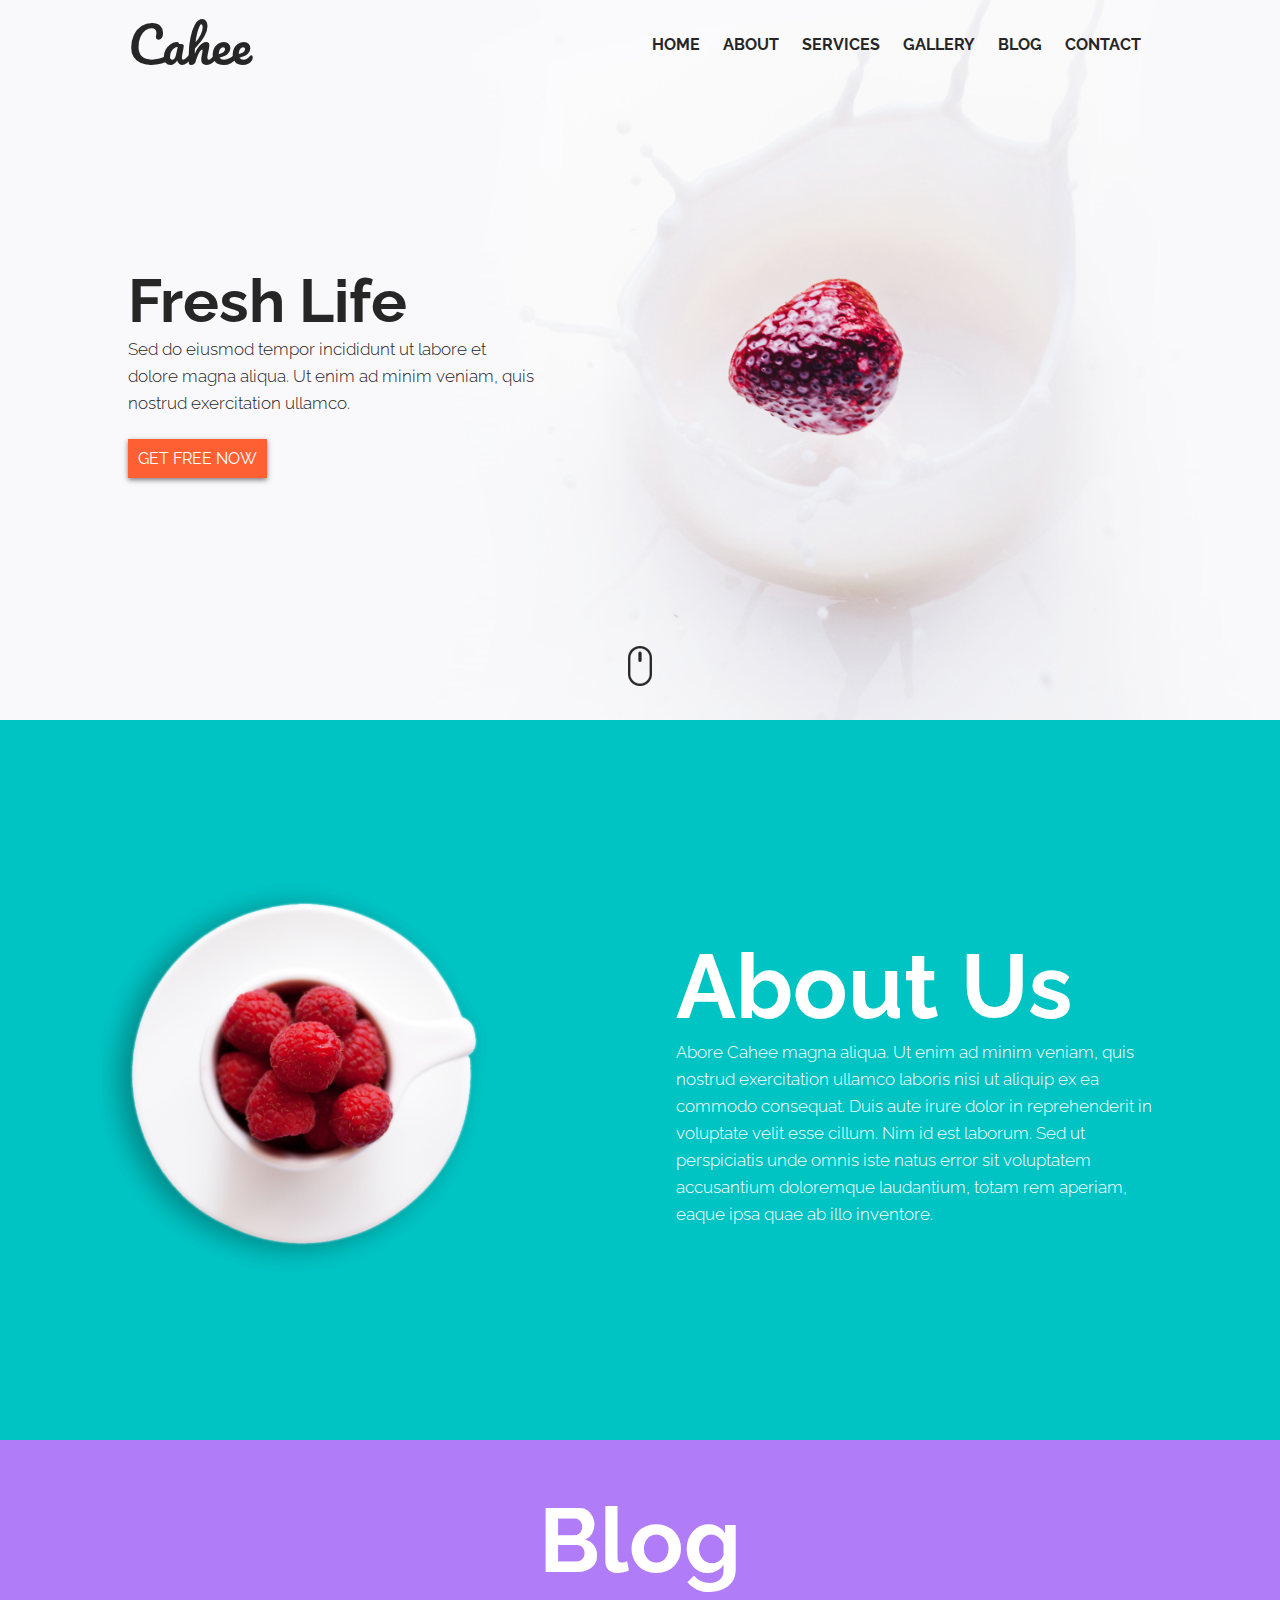
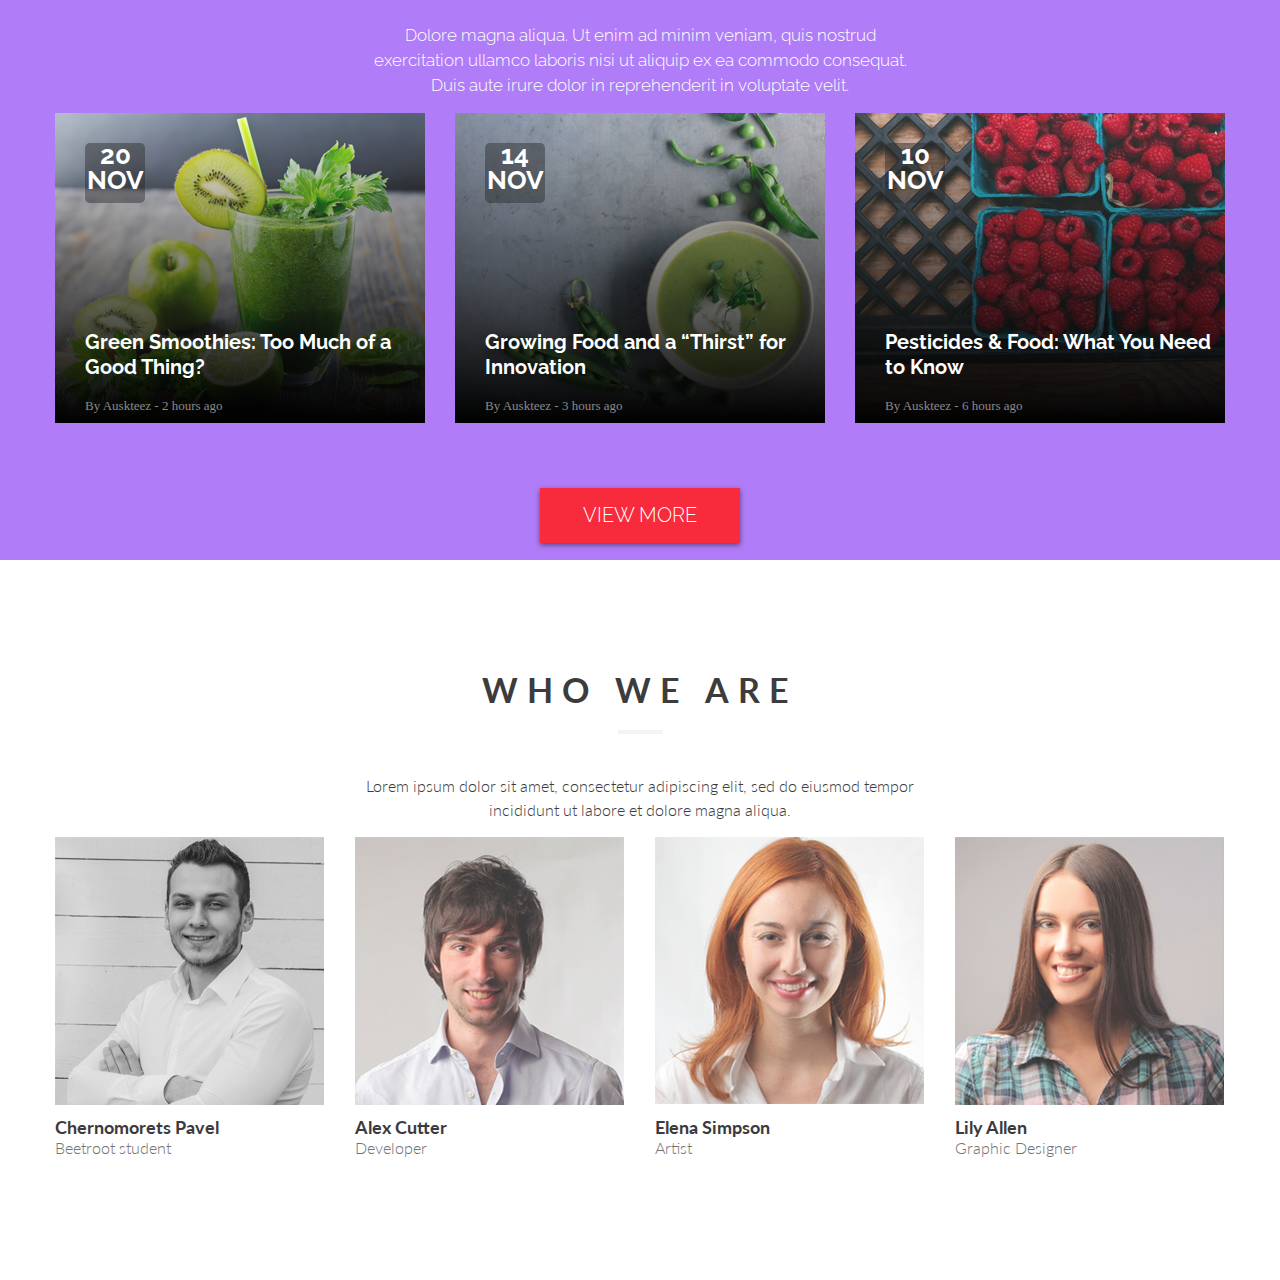
<file: cahee_landing.html>
<!DOCTYPE html>
<html lang="en">

<head>
    <meta charset="UTF-8">
    <meta http-equiv="X-UA-Compatible" content="IE=edge">
    <meta name="viewport" content="width=device-width, initial-scale=1.0">
    <link rel="icon" type="image/png" sizes="32x32" href="./images/favicon-32x32.png">
    <link rel="stylesheet" href="./styles/cahee_styles.css">
    <title>Cahee | Beet-hw-part-1-ongoing | BEM | Under construction</title>
</head>

<body class="page">

    <section class="top-section">
        <header class="header">
            <div class="logo">
                <span class="logo__title">Cahee</span>
            </div>
            <nav class="nav">
                <ul class="nav__list">
                    <li class="item"><a class="nav__link" href="#">home</a></li>
                    <li class="item"><a class="nav__link" href="#about-us">about</a></li>
                    <li class="item"><a class="nav__link" href="#">services</a></li>
                    <li class="item"><a class="nav__link" href="#">gallery</a></li>
                    <li class="item"><a class="nav__link" href="#blog">blog</a></li>
                    <li class="item"><a class="nav__link" href="#">contact</a></li>
                </ul>
            </nav>
        </header>
        <main class="top-section__main">


            <div class="title-wrap">
                <h2 class="title__heading">Fresh Life</h2>
                <p class="title__text">Sed do eiusmod tempor incididunt ut labore et dolore magna aliqua. Ut enim ad
                    minim
                    veniam, quis nostrud
                    exercitation ullamco.</p>
                <a class="title__link" href="#">get free now</a>
            </div>
        </main>
        <a class="top-section__scroll" href="#about-us"><img class="scroll__img" src="./images/scroll.png"
                alt="mouse"></a>
    </section>

    <a name="about-us"></a>
    <section class="middle-section">
        <div class="middle-section__content-wrap">
            <img class="image" src="./images/plate.png" alt="plate">
        </div>
        <div class="title-wrap">
            <h2 class="title__middle">About Us</h2>
            <p class="middle__text">Abore Cahee magna aliqua. Ut enim ad minim veniam, quis nostrud exercitation ullamco
                laboris nisi ut aliquip ex ea commodo consequat. Duis aute irure dolor in reprehenderit in voluptate
                velit esse cillum.
                Nim id est laborum. Sed ut perspiciatis unde omnis iste natus error sit voluptatem accusantium
                doloremque laudantium, totam rem aperiam, eaque ipsa quae ab illo inventore.</p>
        </div>
    </section>

    <a name="blog"></a>
    <section class="blog-section">
        <h2 class="blog__heading--2">Blog</h2>
        <p class="blog__text">Dolore magna aliqua. Ut enim ad minim veniam, quis nostrud exercitation ullamco laboris
            nisi ut aliquip ex ea commodo consequat. Duis aute irure dolor in reprehenderit in voluptate velit.</p>
        <div class="blog__cards">
            <div class="blog__cards__item card__item__one">
                <div class="blog__cards__item__date">20 NOV</div>
                <h3 class="blog__cards__item__heading--3">Green Smoothies: Too Much of a Good Thing?</h3>
                <span class="blog__cards__item__name">By Auskteez - 2 hours ago</span>
            </div>

            <div class="blog__cards__item card__item__two">
                <div class="blog__cards__item__date">14 NOV</div>
                <h3 class="blog__cards__item__heading--3">Growing Food and a “Thirst” for Innovation</h3>
                <span class="blog__cards__item__name">By Auskteez - 3 hours ago</span>
            </div>


            <div class="blog__cards__item card__item__three">
                <div class="blog__cards__item__date">10 NOV</div>
                <h3 class="blog__cards__item__heading--3">Pesticides & Food: What You Need to Know</h3>
                <span class="blog__cards__item__name">By Auskteez - 6 hours ago</span>
            </div>

        </div>
        <a href="#" class="blog__cards__button">View More</a>
    </section>


    <section class="who-we-are">
        <h2 class="who-we-are__heading">who we are</h2>
        <div class="separator"></div>
        <p class="who-we-are__text">Lorem ipsum dolor sit amet, consectetur adipiscing elit, sed do eiusmod tempor
            incididunt ut labore et dolore magna aliqua. </p>
        <div class="who-we-are__cards">
            <div class="who-we-are__avatar avatar--1">
                <div class="avatar__back back--1">
                    <div class="social-wrapper">
                        <a href="#"> <img src="./images/Twitter.png" alt="twitter"></a>
                    </div>
                    <div class="social-wrapper">
                        <a href=""> <img src="./images/FB.png" alt="facebook"></a>
                    </div>
                    <div class="social-wrapper">
                        <a href=""> <img src="./images/G+.png" alt="google+">
                        </a> </div>
                </div>
                <span class="avatar__name">Chernomorets Pavel</span>
                <span class="avatar__position">Beetroot student</span>
            </div>


            <div class="who-we-are__avatar avatar--2">
                <div class="avatar__back back--2">
                    <div class="social-wrapper">
                        <a href="#"> <img src="./images/Twitter.png" alt="twitter"></a>
                    </div>
                    <div class="social-wrapper">
                        <a href=""> <img src="./images/FB.png" alt="facebook"></a>
                    </div>
                    <div class="social-wrapper">
                        <a href=""> <img src="./images/G+.png" alt="google+">
                        </a> </div>
                </div>
                <span class="avatar__name">Alex Cutter</span>
                <span class="avatar__position">Developer</span>
            </div>
            <div class="who-we-are__avatar avatar--3">
                <div class="avatar__back back--3">
                    <div class="social-wrapper">
                        <a href="#"> <img src="./images/Twitter.png" alt="twitter"></a>
                    </div>
                    <div class="social-wrapper">
                        <a href=""> <img src="./images/FB.png" alt="facebook"></a>
                    </div>
                    <div class="social-wrapper">
                        <a href=""> <img src="./images/G+.png" alt="google+">
                        </a> </div>
                </div>
                <span class="avatar__name">Elena Simpson</span>
                <span class="avatar__position">Artist</span>
            </div>
            <div class="who-we-are__avatar avatar--4">
                <div class="avatar__back back--4">
                    <div class="social-wrapper">
                        <a href="#"> <img src="./images/Twitter.png" alt="twitter"></a>
                    </div>
                    <div class="social-wrapper">
                        <a href=""> <img src="./images/FB.png" alt="facebook"></a>
                    </div>
                    <div class="social-wrapper">
                        <a href=""> <img src="./images/G+.png" alt="google+">
                        </a> </div>
                </div>
                <span class="avatar__name">Lily Allen</span>
                <span class="avatar__position">Graphic Designer</span>
            </div>
        </div>
    </section>

</body>

</html>
</file>
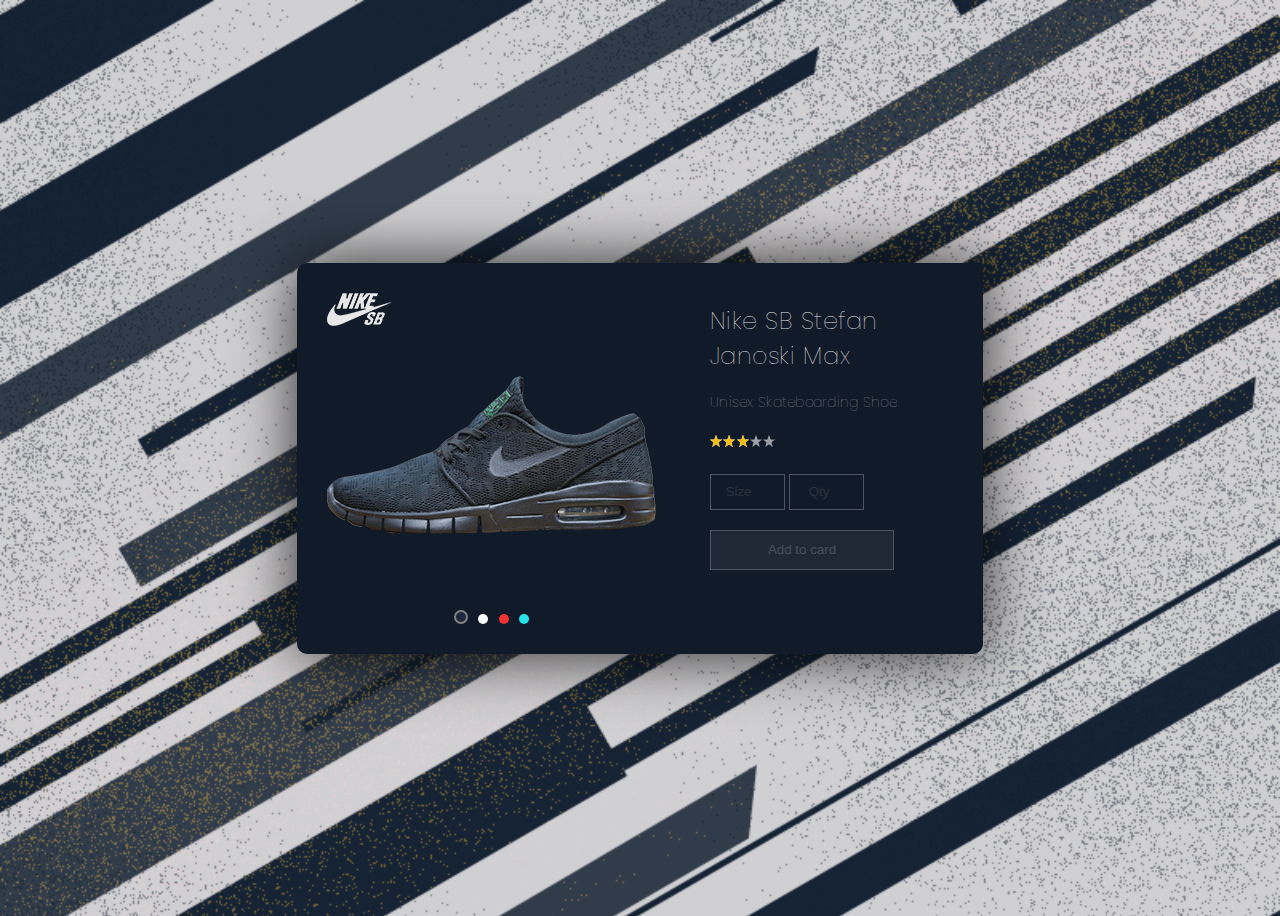
<file: nike.html>
<!DOCTYPE html>
<html lang="en">

<head>
    <meta charset="UTF-8">
    <meta http-equiv="X-UA-Compatible" content="IE=edge">
    <meta name="viewport" content="width=device-width, initial-scale=1.0">
    <link rel="stylesheet" href="./styles/nike-styles.css">
    <title>Nike BEM </title>
</head>

<body class="page">
    <section class="nike-wrapp">
        <div class="nike__shoe">
            <img class="nike__logo" src="./images/logo_nike.png" alt="logo">
            <img class="nike__shoe__photo" src="./images/Nike-SB-Stefan-Janoski-Max.png" alt="nike shoe">
            <div class="nike__selector">
                <div class="selector__item color__gray selected"></div>
                <div class="selector__item color__white"></div>
                <div class="selector__item color__red "></div>
                <div class="selector__item color__blue"></div>
            </div>
        </div>
        <div class=" nike__info">
            <h1 class="info__title">Nike SB Stefan
                Janoski Max </h1>
            <h3 class="info__title__small">Unisex Skateboarding Shoe</h3>
            <img class="info__stars" src="./images/stars.png" alt="">

            <form action="#" method="get" class="order__form">
                <input class="order" list="sizes" name="size" id="size" placeholder="Size">
                <datalist id="sizes">
                    <option value="34">
                    <option value="43.1">
                    <option value="45">
                </datalist>
                <input class="order" type="number" list="qty" name="qty" id="qty" placeholder="Qty">
                <input class="order__submit" type="submit" value="Add to card">
            </form>

        </div>
    </section>
</body>

</html>
</file>
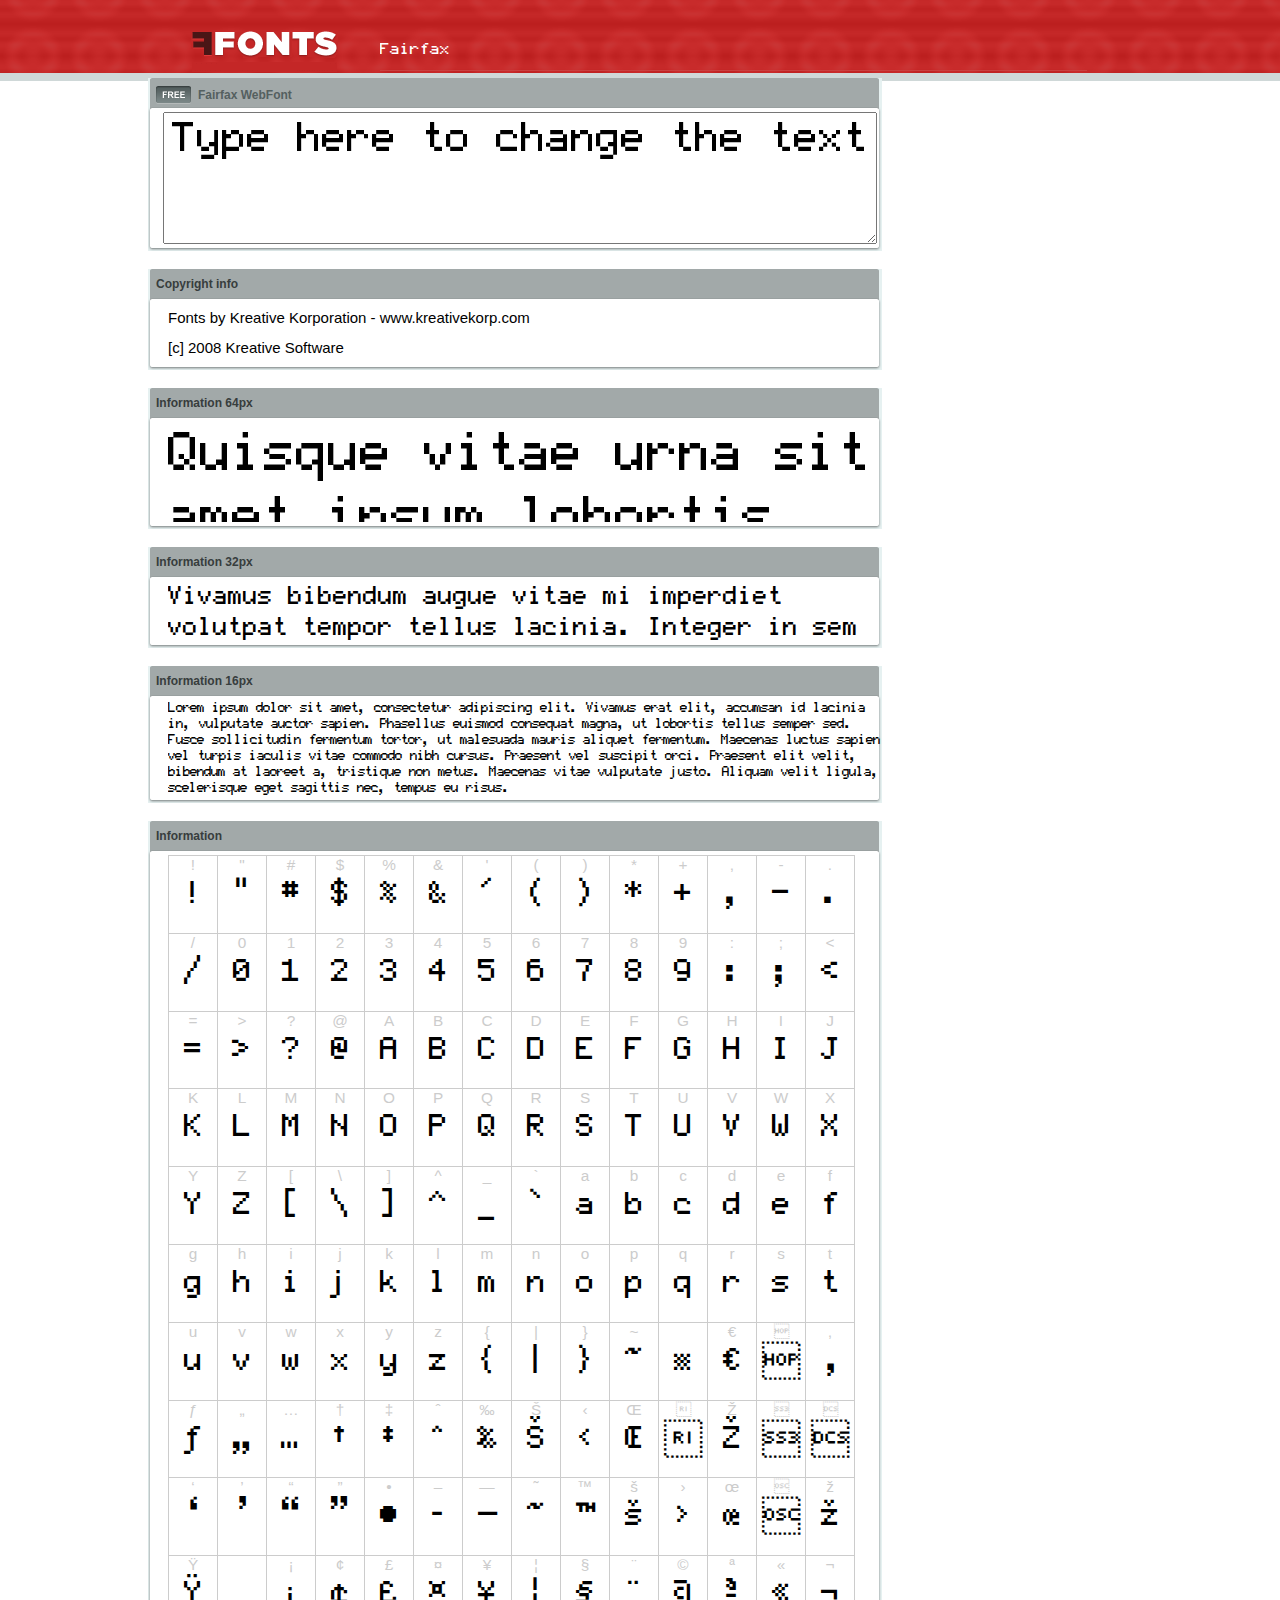
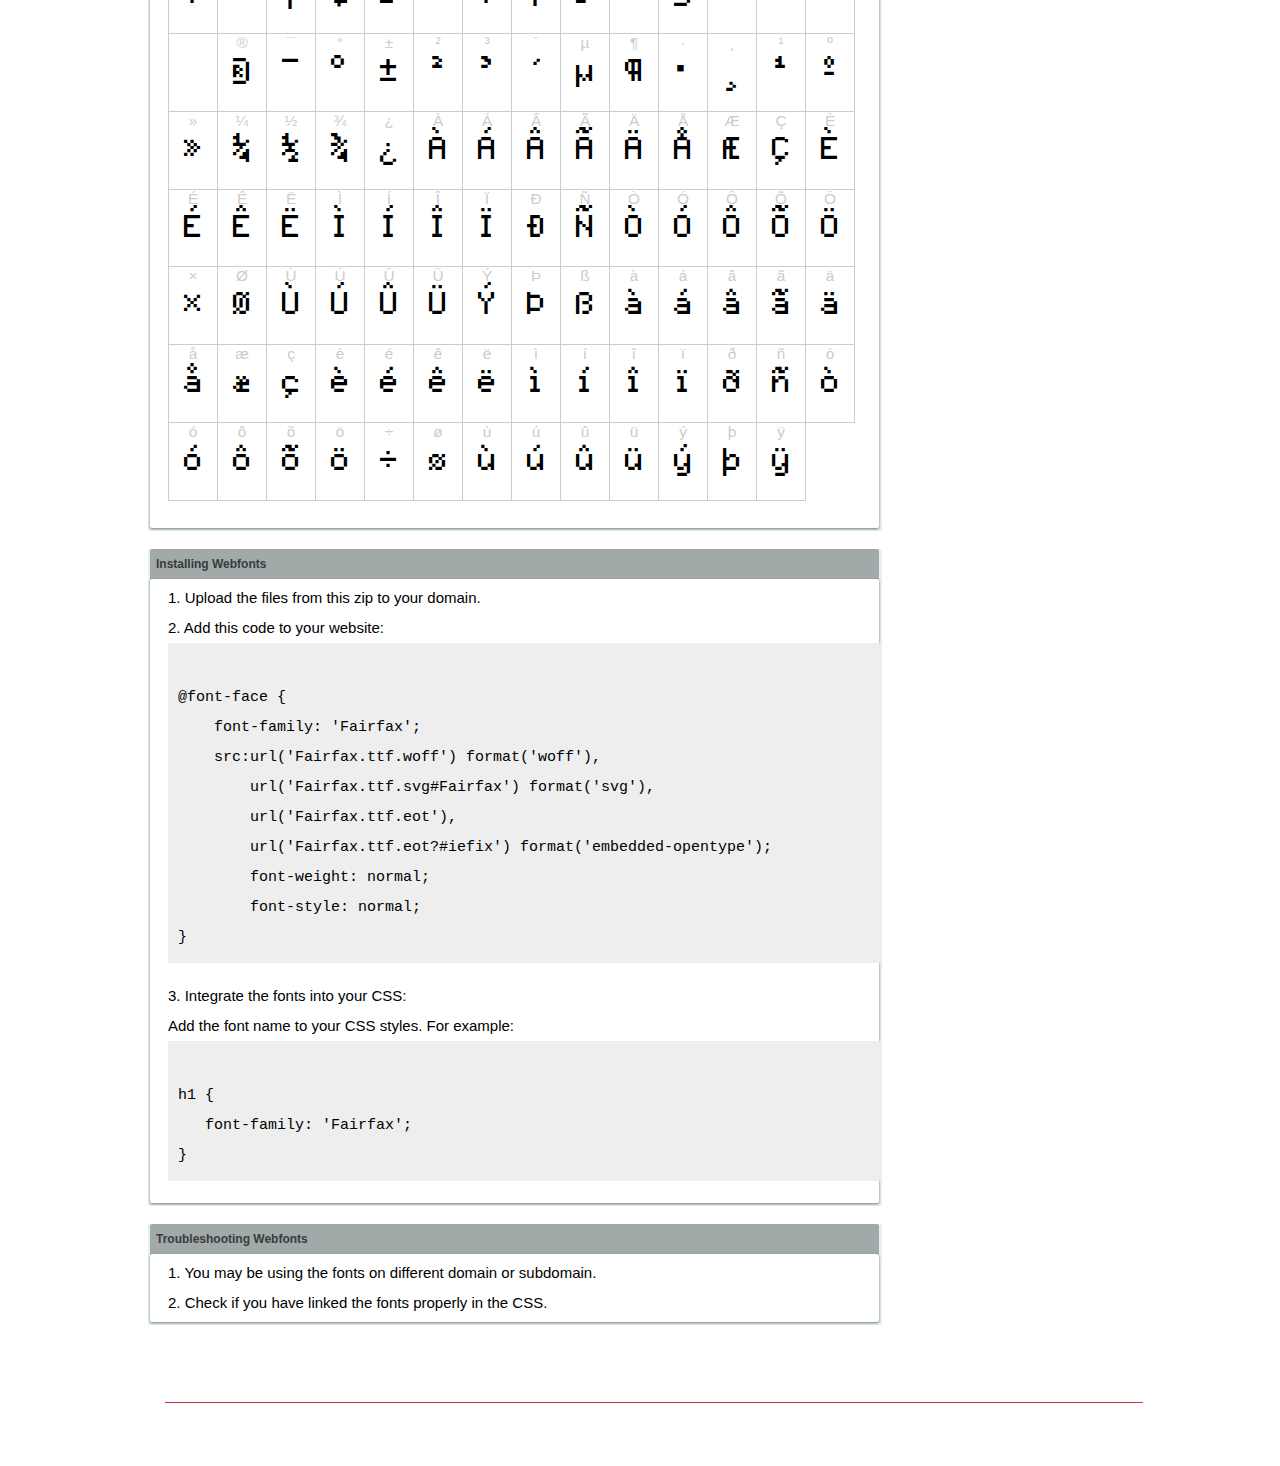
<file: fonts/webfonts_Fairfax/example.html>
<!DOCTYPE html PUBLIC "-//W3C//DTD XHTML 1.0 Transitional//EN" "http://www.w3.org/TR/xhtml1/DTD/xhtml1-transitional.dtd">
<html xmlns="http://www.w3.org/1999/xhtml">
<head>
<meta http-equiv="Content-Type" content="text/html; charset=UTF-8" />
<title>Fairfax WebFont</title>
<meta name="description" content="Fairfax WebFont" />
<meta name="keywords" content="Fairfax WebFont" />
<style type="text/css">
@font-face {
  font-family: 'Fairfax';
    src:  url('Fairfax.ttf.woff') format('woff'),
    url('Fairfax.ttf.svg#Fairfax') format('svg'),
    url('Fairfax.ttf.eot'),
    url('Fairfax.eot?#iefix') format('embedded-opentype'); 
    font-weight: normal;
    font-style: normal;
}.examplefontl {
  font-family: 'Fairfax';  
  color: black;
}
.examplefont {
  padding-bottom: 2em;
  overflow: hidden; 
  text-align: center;
}
.examplefont div {
  float: left;
  border: 1px solid #ccc;
  text-align: center;
  width: 1.25em;
  height: 2em;
  margin-right: -1px;
  margin-bottom: -1px;
  font-size: 3.2em; 
}
.examplefont div .defaultC {
  color: #ccc;
  font-family: arial, sans-serif;
  font-size: .4em;
  display: block;
}
*{margin:0;padding:0;}
body{margin:0px;padding:0px;background:#FFFFFF url(images/bgtile.gif?1) repeat-x;font-family:Arial, Helvetica, sans-serif;}
#header{background:url(images/headertile.gif);height:73px;margin:0px;overflow:hidden;}
#head{width:707px;float:left;height:31px;margin:39px 0 0 0;padding:0px;color:#ffffff;font-size:15px;border-bottom:1px solid #c94040;overflow:hidden;}
#head a{color:#ffffff;text-decoration:none;}
#headspan1{float:left;}
.container{width:994px;margin:0 auto;padding:0px;overflow:hidden;}
#content{width:734px;margin:5px 0px 0px 5px;float:left;padding:0px;font-size:12px;display:inline;color:#868e8e;overflow:hidden;}
.fontbox{background:url(images/fontboxtile.gif);width:734px;margin:0 0 18px 0;padding:0;overflow:hidden;}
.fontboxtop{background:url(images/fontboxtop.gif) no-repeat top left;height:18px;font-size:12px;color:#373d3d;width:718px;padding:8px;margin:0;overflow:hidden;}
.fontboxtop a{color:#373d3d;text-decoration:none;}
.fontboxspan1{background:url(images/free.gif) no-repeat;padding:2px 0 2px 42px;float:left;}
h6{background:url(images/logo.gif) top left no-repeat;width:230px;height:73px;margin:0px 0px 0px 7px;float:left;}
h6 a{display:block;height:73px;}
h6 a span{display:none;}
h1{display:inline;font-size:12px;font-weight:bold;color:#546060;padding:0px;float:left;}
.btn{border:0;margin:0;background:url('images/button.gif');background-repeat:repeat-x;color:#fff;width:127px;height:28px;font-size:17px;}
.inputsubtmi{border:1px solid #e1ebeb;border-bottom:2px solid #c7d1d1;padding:6px;margin:0 0 8px 0;}
.partner{font-size:16px;font-weight:bold;color:#000000;padding:0px;margin:39px 0px 12px 30px;}
.fontboxspan1notfree{padding:2px 0 2px 42px;float:left;}
#footer{height:123px;margin:0px;padding:0px;background:url(http://www.altfonts.com/images/foottile.gif);}
#foot{width:1005px;height:123px;background:url(http://www.altfonts.com/images/foot.gif) top left no-repeat;margin:0 auto;padding:0px;}
#copyright{height:31px;padding:28px 0 0 118px;margin:0 0 0 27px;border-bottom:1px solid #c33636;font-size:14px;color:#4a1616;}
code {
	white-space: pre;
	background-color: #eee;
	display: block;
	padding: 10px;
	margin-bottom: 18px;
	overflow: auto;
}    
</style>
</head>
<body>
<div id="header">
<div class="container">
<h6><a href="http://webfonts.ffonts.net" title="WebFonts"><span>WebFonts</span></a></h6>
<div id="head">
<span id="headspan1">
   <span style="font-family: 'Fairfax';font-size: 20px; color: white;">Fairfax</span> 
</span>
</div>
</div>
</div>
<div class="container">
<div id="content">
<!-- WebFont --> 
<div class="fontbox">
<div class="fontboxtop"><span class="fontboxspan1"><h1>Fairfax WebFont</h1></span></div>
 <textarea id="txtAreaTryFont" cols="" rows="2" style="font-family: 'Fairfax';width:97%; font-size: 50px; height: 130px;text-align: center;margin-left: 15px;" 
           onclick="if (this.value=='Type here to change the text') this.value=''">Type here to change the text</textarea>
<img src="images/fontboxbottom.gif" width="734" height="7" alt="" />
</div>
<div class="fontbox">
<div class="fontboxtop"><b>Copyright info</b></div>
<div style="text-align: left;margin-left:20px;color: black;font-size:15px;line-height:200%">
Fonts by Kreative Korporation - www.kreativekorp.com<br />
[c] 2008 Kreative Software
</div>
<img src="images/fontboxbottom.gif" width="734" height="7" alt="" />
</div>
<div class="fontbox">
<div class="fontboxtop"><b>Information 64px</b></div>
<div style="font-family: 'Fairfax';margin-left:20px;font-size:64px;color:black;float: left;display: inline; overflow: hidden;height:100px;">
 Quisque vitae urna sit amet ipsum lobortis iaculis volutpat sit amet nibh. 
</div>
<img src="images/fontboxbottom.gif" width="734" height="7" alt="" />
</div>
<div class="fontbox">
<div class="fontboxtop"><b>Information 32px</b></div>
<div style="font-family: 'Fairfax';margin-left:20px;font-size:30px;color:black;float: left;display: inline; overflow: hidden;height:60px;">
 Vivamus bibendum augue vitae mi imperdiet volutpat tempor tellus lacinia. Integer in sem et neque iaculis malesuada. 
</div>
<img src="images/fontboxbottom.gif" width="734" height="7" alt="" />
</div>
<div class="fontbox">
<div class="fontboxtop"><b>Information 16px</b></div>
<div style="font-family: 'Fairfax';margin-left:20px;font-size:16px;color:black;float: left;display: inline; overflow: hidden;">
 Lorem ipsum dolor sit amet, consectetur adipiscing elit. Vivamus erat elit, accumsan id lacinia in, vulputate auctor sapien. Phasellus euismod consequat magna, ut lobortis tellus semper sed. Fusce sollicitudin fermentum tortor, ut malesuada mauris aliquet fermentum. Maecenas luctus sapien vel turpis iaculis vitae commodo nibh cursus. Praesent vel suscipit orci. Praesent elit velit, bibendum at laoreet a, tristique non metus. Maecenas vitae vulputate justo. Aliquam velit ligula, scelerisque eget sagittis nec, tempus eu risus. 
</div>
<img src="images/fontboxbottom.gif" width="734" height="7" alt="" />
</div>
<div class="fontbox">
<div class="fontboxtop"><b>Information</b></div>
<div class="examplefont examplefontl" style="text-align: center;margin-left:20px;">
 <div><span class="defaultC">&#33;</span><span>&#33;</span></div><div><span class="defaultC">&#34;</span><span>&#34;</span></div><div><span class="defaultC">&#35;</span><span>&#35;</span></div><div><span class="defaultC">&#36;</span><span>&#36;</span></div><div><span class="defaultC">&#37;</span><span>&#37;</span></div><div><span class="defaultC">&#38;</span><span>&#38;</span></div><div><span class="defaultC">&#39;</span><span>&#39;</span></div><div><span class="defaultC">&#40;</span><span>&#40;</span></div><div><span class="defaultC">&#41;</span><span>&#41;</span></div><div><span class="defaultC">&#42;</span><span>&#42;</span></div><div><span class="defaultC">&#43;</span><span>&#43;</span></div><div><span class="defaultC">&#44;</span><span>&#44;</span></div><div><span class="defaultC">&#45;</span><span>&#45;</span></div><div><span class="defaultC">&#46;</span><span>&#46;</span></div><div><span class="defaultC">&#47;</span><span>&#47;</span></div><div><span class="defaultC">&#48;</span><span>&#48;</span></div><div><span class="defaultC">&#49;</span><span>&#49;</span></div><div><span class="defaultC">&#50;</span><span>&#50;</span></div><div><span class="defaultC">&#51;</span><span>&#51;</span></div><div><span class="defaultC">&#52;</span><span>&#52;</span></div><div><span class="defaultC">&#53;</span><span>&#53;</span></div><div><span class="defaultC">&#54;</span><span>&#54;</span></div><div><span class="defaultC">&#55;</span><span>&#55;</span></div><div><span class="defaultC">&#56;</span><span>&#56;</span></div><div><span class="defaultC">&#57;</span><span>&#57;</span></div><div><span class="defaultC">&#58;</span><span>&#58;</span></div><div><span class="defaultC">&#59;</span><span>&#59;</span></div><div><span class="defaultC">&#60;</span><span>&#60;</span></div><div><span class="defaultC">&#61;</span><span>&#61;</span></div><div><span class="defaultC">&#62;</span><span>&#62;</span></div><div><span class="defaultC">&#63;</span><span>&#63;</span></div><div><span class="defaultC">&#64;</span><span>&#64;</span></div><div><span class="defaultC">&#65;</span><span>&#65;</span></div><div><span class="defaultC">&#66;</span><span>&#66;</span></div><div><span class="defaultC">&#67;</span><span>&#67;</span></div><div><span class="defaultC">&#68;</span><span>&#68;</span></div><div><span class="defaultC">&#69;</span><span>&#69;</span></div><div><span class="defaultC">&#70;</span><span>&#70;</span></div><div><span class="defaultC">&#71;</span><span>&#71;</span></div><div><span class="defaultC">&#72;</span><span>&#72;</span></div><div><span class="defaultC">&#73;</span><span>&#73;</span></div><div><span class="defaultC">&#74;</span><span>&#74;</span></div><div><span class="defaultC">&#75;</span><span>&#75;</span></div><div><span class="defaultC">&#76;</span><span>&#76;</span></div><div><span class="defaultC">&#77;</span><span>&#77;</span></div><div><span class="defaultC">&#78;</span><span>&#78;</span></div><div><span class="defaultC">&#79;</span><span>&#79;</span></div><div><span class="defaultC">&#80;</span><span>&#80;</span></div><div><span class="defaultC">&#81;</span><span>&#81;</span></div><div><span class="defaultC">&#82;</span><span>&#82;</span></div><div><span class="defaultC">&#83;</span><span>&#83;</span></div><div><span class="defaultC">&#84;</span><span>&#84;</span></div><div><span class="defaultC">&#85;</span><span>&#85;</span></div><div><span class="defaultC">&#86;</span><span>&#86;</span></div><div><span class="defaultC">&#87;</span><span>&#87;</span></div><div><span class="defaultC">&#88;</span><span>&#88;</span></div><div><span class="defaultC">&#89;</span><span>&#89;</span></div><div><span class="defaultC">&#90;</span><span>&#90;</span></div><div><span class="defaultC">&#91;</span><span>&#91;</span></div><div><span class="defaultC">&#92;</span><span>&#92;</span></div><div><span class="defaultC">&#93;</span><span>&#93;</span></div><div><span class="defaultC">&#94;</span><span>&#94;</span></div><div><span class="defaultC">&#95;</span><span>&#95;</span></div><div><span class="defaultC">&#96;</span><span>&#96;</span></div><div><span class="defaultC">&#97;</span><span>&#97;</span></div><div><span class="defaultC">&#98;</span><span>&#98;</span></div><div><span class="defaultC">&#99;</span><span>&#99;</span></div><div><span class="defaultC">&#100;</span><span>&#100;</span></div><div><span class="defaultC">&#101;</span><span>&#101;</span></div><div><span class="defaultC">&#102;</span><span>&#102;</span></div><div><span class="defaultC">&#103;</span><span>&#103;</span></div><div><span class="defaultC">&#104;</span><span>&#104;</span></div><div><span class="defaultC">&#105;</span><span>&#105;</span></div><div><span class="defaultC">&#106;</span><span>&#106;</span></div><div><span class="defaultC">&#107;</span><span>&#107;</span></div><div><span class="defaultC">&#108;</span><span>&#108;</span></div><div><span class="defaultC">&#109;</span><span>&#109;</span></div><div><span class="defaultC">&#110;</span><span>&#110;</span></div><div><span class="defaultC">&#111;</span><span>&#111;</span></div><div><span class="defaultC">&#112;</span><span>&#112;</span></div><div><span class="defaultC">&#113;</span><span>&#113;</span></div><div><span class="defaultC">&#114;</span><span>&#114;</span></div><div><span class="defaultC">&#115;</span><span>&#115;</span></div><div><span class="defaultC">&#116;</span><span>&#116;</span></div><div><span class="defaultC">&#117;</span><span>&#117;</span></div><div><span class="defaultC">&#118;</span><span>&#118;</span></div><div><span class="defaultC">&#119;</span><span>&#119;</span></div><div><span class="defaultC">&#120;</span><span>&#120;</span></div><div><span class="defaultC">&#121;</span><span>&#121;</span></div><div><span class="defaultC">&#122;</span><span>&#122;</span></div><div><span class="defaultC">&#123;</span><span>&#123;</span></div><div><span class="defaultC">&#124;</span><span>&#124;</span></div><div><span class="defaultC">&#125;</span><span>&#125;</span></div><div><span class="defaultC">&#126;</span><span>&#126;</span></div><div><span class="defaultC">&#127;</span><span>&#127;</span></div><div><span class="defaultC">&#128;</span><span>&#128;</span></div><div><span class="defaultC">&#129;</span><span>&#129;</span></div><div><span class="defaultC">&#130;</span><span>&#130;</span></div><div><span class="defaultC">&#131;</span><span>&#131;</span></div><div><span class="defaultC">&#132;</span><span>&#132;</span></div><div><span class="defaultC">&#133;</span><span>&#133;</span></div><div><span class="defaultC">&#134;</span><span>&#134;</span></div><div><span class="defaultC">&#135;</span><span>&#135;</span></div><div><span class="defaultC">&#136;</span><span>&#136;</span></div><div><span class="defaultC">&#137;</span><span>&#137;</span></div><div><span class="defaultC">&#138;</span><span>&#138;</span></div><div><span class="defaultC">&#139;</span><span>&#139;</span></div><div><span class="defaultC">&#140;</span><span>&#140;</span></div><div><span class="defaultC">&#141;</span><span>&#141;</span></div><div><span class="defaultC">&#142;</span><span>&#142;</span></div><div><span class="defaultC">&#143;</span><span>&#143;</span></div><div><span class="defaultC">&#144;</span><span>&#144;</span></div><div><span class="defaultC">&#145;</span><span>&#145;</span></div><div><span class="defaultC">&#146;</span><span>&#146;</span></div><div><span class="defaultC">&#147;</span><span>&#147;</span></div><div><span class="defaultC">&#148;</span><span>&#148;</span></div><div><span class="defaultC">&#149;</span><span>&#149;</span></div><div><span class="defaultC">&#150;</span><span>&#150;</span></div><div><span class="defaultC">&#151;</span><span>&#151;</span></div><div><span class="defaultC">&#152;</span><span>&#152;</span></div><div><span class="defaultC">&#153;</span><span>&#153;</span></div><div><span class="defaultC">&#154;</span><span>&#154;</span></div><div><span class="defaultC">&#155;</span><span>&#155;</span></div><div><span class="defaultC">&#156;</span><span>&#156;</span></div><div><span class="defaultC">&#157;</span><span>&#157;</span></div><div><span class="defaultC">&#158;</span><span>&#158;</span></div><div><span class="defaultC">&#159;</span><span>&#159;</span></div><div><span class="defaultC">&#160;</span><span>&#160;</span></div><div><span class="defaultC">&#161;</span><span>&#161;</span></div><div><span class="defaultC">&#162;</span><span>&#162;</span></div><div><span class="defaultC">&#163;</span><span>&#163;</span></div><div><span class="defaultC">&#164;</span><span>&#164;</span></div><div><span class="defaultC">&#165;</span><span>&#165;</span></div><div><span class="defaultC">&#166;</span><span>&#166;</span></div><div><span class="defaultC">&#167;</span><span>&#167;</span></div><div><span class="defaultC">&#168;</span><span>&#168;</span></div><div><span class="defaultC">&#169;</span><span>&#169;</span></div><div><span class="defaultC">&#170;</span><span>&#170;</span></div><div><span class="defaultC">&#171;</span><span>&#171;</span></div><div><span class="defaultC">&#172;</span><span>&#172;</span></div><div><span class="defaultC">&#173;</span><span>&#173;</span></div><div><span class="defaultC">&#174;</span><span>&#174;</span></div><div><span class="defaultC">&#175;</span><span>&#175;</span></div><div><span class="defaultC">&#176;</span><span>&#176;</span></div><div><span class="defaultC">&#177;</span><span>&#177;</span></div><div><span class="defaultC">&#178;</span><span>&#178;</span></div><div><span class="defaultC">&#179;</span><span>&#179;</span></div><div><span class="defaultC">&#180;</span><span>&#180;</span></div><div><span class="defaultC">&#181;</span><span>&#181;</span></div><div><span class="defaultC">&#182;</span><span>&#182;</span></div><div><span class="defaultC">&#183;</span><span>&#183;</span></div><div><span class="defaultC">&#184;</span><span>&#184;</span></div><div><span class="defaultC">&#185;</span><span>&#185;</span></div><div><span class="defaultC">&#186;</span><span>&#186;</span></div><div><span class="defaultC">&#187;</span><span>&#187;</span></div><div><span class="defaultC">&#188;</span><span>&#188;</span></div><div><span class="defaultC">&#189;</span><span>&#189;</span></div><div><span class="defaultC">&#190;</span><span>&#190;</span></div><div><span class="defaultC">&#191;</span><span>&#191;</span></div><div><span class="defaultC">&#192;</span><span>&#192;</span></div><div><span class="defaultC">&#193;</span><span>&#193;</span></div><div><span class="defaultC">&#194;</span><span>&#194;</span></div><div><span class="defaultC">&#195;</span><span>&#195;</span></div><div><span class="defaultC">&#196;</span><span>&#196;</span></div><div><span class="defaultC">&#197;</span><span>&#197;</span></div><div><span class="defaultC">&#198;</span><span>&#198;</span></div><div><span class="defaultC">&#199;</span><span>&#199;</span></div><div><span class="defaultC">&#200;</span><span>&#200;</span></div><div><span class="defaultC">&#201;</span><span>&#201;</span></div><div><span class="defaultC">&#202;</span><span>&#202;</span></div><div><span class="defaultC">&#203;</span><span>&#203;</span></div><div><span class="defaultC">&#204;</span><span>&#204;</span></div><div><span class="defaultC">&#205;</span><span>&#205;</span></div><div><span class="defaultC">&#206;</span><span>&#206;</span></div><div><span class="defaultC">&#207;</span><span>&#207;</span></div><div><span class="defaultC">&#208;</span><span>&#208;</span></div><div><span class="defaultC">&#209;</span><span>&#209;</span></div><div><span class="defaultC">&#210;</span><span>&#210;</span></div><div><span class="defaultC">&#211;</span><span>&#211;</span></div><div><span class="defaultC">&#212;</span><span>&#212;</span></div><div><span class="defaultC">&#213;</span><span>&#213;</span></div><div><span class="defaultC">&#214;</span><span>&#214;</span></div><div><span class="defaultC">&#215;</span><span>&#215;</span></div><div><span class="defaultC">&#216;</span><span>&#216;</span></div><div><span class="defaultC">&#217;</span><span>&#217;</span></div><div><span class="defaultC">&#218;</span><span>&#218;</span></div><div><span class="defaultC">&#219;</span><span>&#219;</span></div><div><span class="defaultC">&#220;</span><span>&#220;</span></div><div><span class="defaultC">&#221;</span><span>&#221;</span></div><div><span class="defaultC">&#222;</span><span>&#222;</span></div><div><span class="defaultC">&#223;</span><span>&#223;</span></div><div><span class="defaultC">&#224;</span><span>&#224;</span></div><div><span class="defaultC">&#225;</span><span>&#225;</span></div><div><span class="defaultC">&#226;</span><span>&#226;</span></div><div><span class="defaultC">&#227;</span><span>&#227;</span></div><div><span class="defaultC">&#228;</span><span>&#228;</span></div><div><span class="defaultC">&#229;</span><span>&#229;</span></div><div><span class="defaultC">&#230;</span><span>&#230;</span></div><div><span class="defaultC">&#231;</span><span>&#231;</span></div><div><span class="defaultC">&#232;</span><span>&#232;</span></div><div><span class="defaultC">&#233;</span><span>&#233;</span></div><div><span class="defaultC">&#234;</span><span>&#234;</span></div><div><span class="defaultC">&#235;</span><span>&#235;</span></div><div><span class="defaultC">&#236;</span><span>&#236;</span></div><div><span class="defaultC">&#237;</span><span>&#237;</span></div><div><span class="defaultC">&#238;</span><span>&#238;</span></div><div><span class="defaultC">&#239;</span><span>&#239;</span></div><div><span class="defaultC">&#240;</span><span>&#240;</span></div><div><span class="defaultC">&#241;</span><span>&#241;</span></div><div><span class="defaultC">&#242;</span><span>&#242;</span></div><div><span class="defaultC">&#243;</span><span>&#243;</span></div><div><span class="defaultC">&#244;</span><span>&#244;</span></div><div><span class="defaultC">&#245;</span><span>&#245;</span></div><div><span class="defaultC">&#246;</span><span>&#246;</span></div><div><span class="defaultC">&#247;</span><span>&#247;</span></div><div><span class="defaultC">&#248;</span><span>&#248;</span></div><div><span class="defaultC">&#249;</span><span>&#249;</span></div><div><span class="defaultC">&#250;</span><span>&#250;</span></div><div><span class="defaultC">&#251;</span><span>&#251;</span></div><div><span class="defaultC">&#252;</span><span>&#252;</span></div><div><span class="defaultC">&#253;</span><span>&#253;</span></div><div><span class="defaultC">&#254;</span><span>&#254;</span></div><div><span class="defaultC">&#255;</span><span>&#255;</span></div> 
</div>
<img src="images/fontboxbottom.gif" width="734" height="7" alt="" />
</div>
<div class="fontbox">
<div class="fontboxtop"><b>Installing Webfonts</b></div>
<div style="text-align: left;margin-left:20px;color: black;font-size:15px;line-height:200%">
1. Upload the files from this zip to your domain.<br />
2. Add this code to your website:<br />
<code>
@font-face {
    font-family: 'Fairfax';
    src:url('Fairfax.ttf.woff') format('woff'),
        url('Fairfax.ttf.svg#Fairfax') format('svg'),
        url('Fairfax.ttf.eot'),
        url('Fairfax.ttf.eot?#iefix') format('embedded-opentype'); 
        font-weight: normal;
        font-style: normal;
}
</code>
3. Integrate the fonts into your CSS:<br />
Add the font name to your CSS styles. For example:
<code>
h1 { 
   font-family: 'Fairfax';
}  
</code>
</div>
<img src="images/fontboxbottom.gif" width="734" height="7" alt="" />
</div>
<div class="fontbox">
<div class="fontboxtop"><b>Troubleshooting Webfonts</b></div>
<div style="text-align: left;margin-left:20px;color: black;font-size:15px;line-height:200%">
1. You may be using the fonts on different domain or subdomain.<Br />
2. Check if you have linked the fonts properly in the CSS.<Br />
</div>
<img src="images/fontboxbottom.gif" width="734" height="7" alt="" />
</div>
</div>
</div>
<div id="footer">
<div id="foot">
<div id="copyright" style="font-size:11px;color:white;">&copy; - <a href="http://www.ffonts.net" title="Free Fonts" style="color:white;">Free Fonts by www.FFonts.net</a> - </div>
</div>
</div>

</body>
</html>
</file>
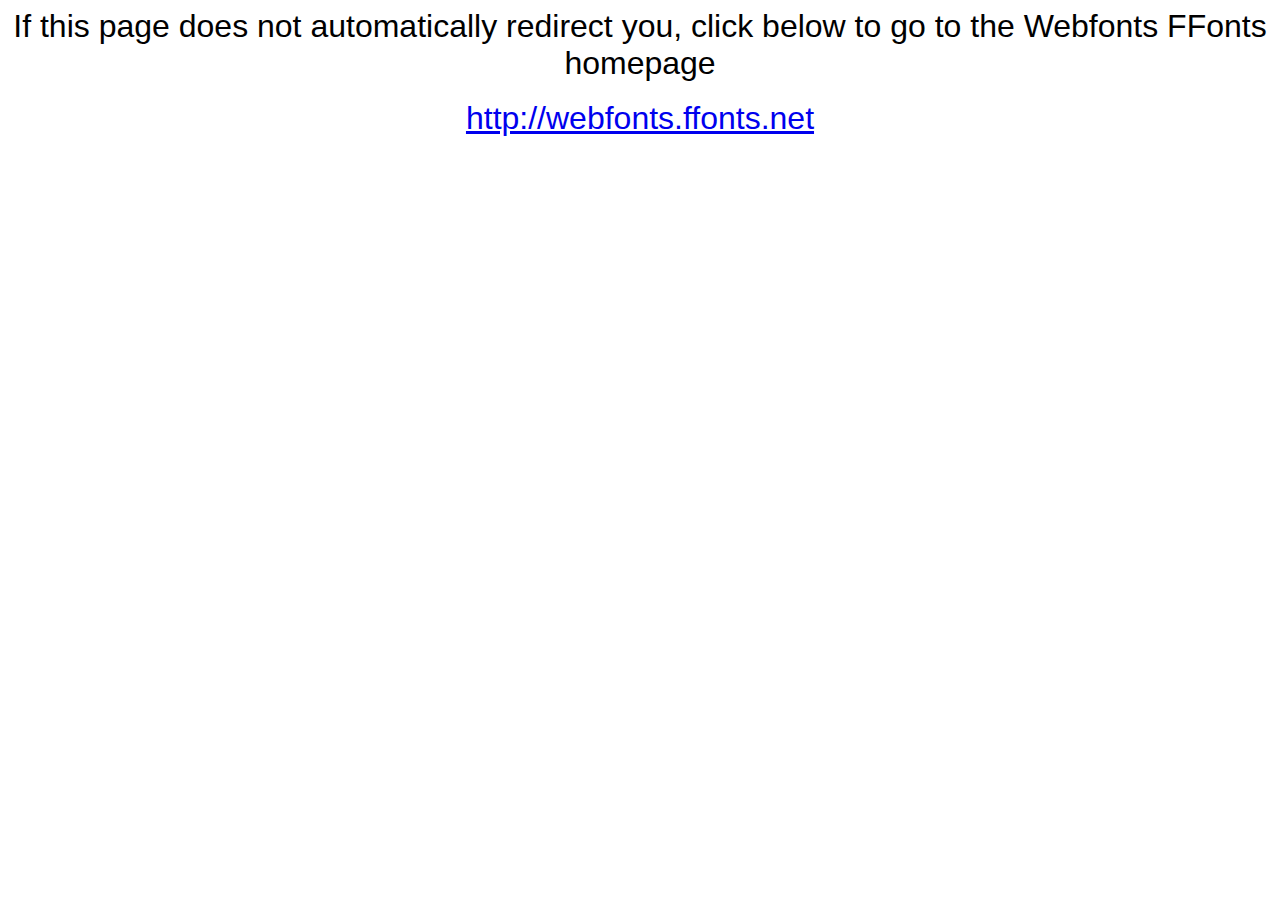
<file: fonts/webfonts_Fairfax/webfonts.ffonts.net.htm>
<HTML>
<HEAD>
<TITLE>Webfonts www.FFonts.net - Redirect</TITLE>
<meta http-equiv="refresh" content="1;url=http://webfonts.ffonts.net">
<script language="javascript">
<!-- 
//location.replace("http://webfonts.ffonts.net");
-->
</script>
</HEAD>

<BODY>
<CENTER>

<FONT FACE="Arial, Sans Serif, Verdana" SIZE=6>If this page does not automatically redirect you, click below to go to the Webfonts FFonts homepage</FONT>
<BR><BR>
<FONT FACE="Arial, Sans Serif, Verdana" SIZE=6><A HREF="http://webfonts.ffonts.net" TARGET="_top">http://webfonts.ffonts.net</A></FONT>

</CENTER>
</BODY>
</HTML>
</file>
<file: styles/cahee_styles.css>
@import url('https://fonts.googleapis.com/css2?family=Pacifico&display=swap');
@import url('https://fonts.googleapis.com/css2?family=Raleway:wght@300;400;500;600;700;800&display=swap');
@import url('https://fonts.googleapis.com/css2?family=Lato:wght@300;400;700&display=swap');

* {
    box-sizing: border-box;
    margin: 0;
    padding: 0;
}

.page {
    font-family: 'Raleway', sans-serif;



}


.top-section {
    display: flex;
    flex-direction: column;
    align-items: center;
    background-image: url(../images/img.png);
    background-position: center;
    height: 720px;
    background-repeat: no-repeat;
    background-size: cover;
}

.header {
    width: 80vw;
    min-width: 740px;
    display: flex;
    justify-content: space-between;
    align-items: center;


}

.logo {
    display: flex;

}



.logo__title {
    color: #262626;
    font-family: Pacifico;
    font-size: 50px;
    font-weight: 400;

}

.nav {
    width: 50%;
}

.nav__list {
    display: flex;
    justify-content: space-around;
    text-transform: uppercase;
    font-weight: 700;
    font-size: 16px;
    list-style-type: none;


}

.nav__link {
    text-decoration: none;
    color: #262626;
    padding: 0 10px;
}

.nav__list .nav__link:hover {
    text-decoration: overline;
    text-decoration-color: #ff6033;
}

.top-section__main {
    display: flex;
    flex-direction: column;
    width: 80vw;
    height: 50%;
    justify-content: center;
    flex-grow: 1;
}

.title-wrap {
    width: 40%;


}

.title__heading {
    color: #262626;
    font-size: 60px;
    font-weight: bold;

}

.title__text {
    color: #262626;
    font-size: 17px;
    font-weight: 300;
    line-height: 27px;
    margin-bottom: 32px;
}

.title__link {
    padding: 10px;
    box-shadow: 0 2px 5px rgba(0, 0, 0, 0.5);
    background-color: #ff6033;
    text-decoration: none;
    color: #fff;
    text-transform: uppercase;
}

.top-section__scroll {
    margin-bottom: 30px;
}

/* Middle section About us */


.middle-section {
    display: flex;
    background-color: #00c4c4;
    width: 100vw;
    height: 720px;
    justify-content: space-around;
    align-items: center;
}

.image {
    width: 400px;
}


.title__middle {
    color: #fff;
    font-family: Raleway;
    font-size: 90px;
    font-weight: 700;

}

.middle__text {
    color: #fff;
    width: 499px;
    height: 188px;
    color: #ffffff;
    font-size: 17px;
    font-weight: 300;
    line-height: 27px;

}

/* Blog section */

.blog-section {
    display: flex;
    flex-direction: column;
    align-items: center;
    justify-content: center;
    background-color: #b07cf7;
    width: 100vw;
    height: 720px;
    max-height: 864px;
}

.blog__heading--2 {
    color: #ffffff;
    font-size: 90px;
    font-weight: 700;
    margin: 30px;
}

.blog__text {
    width: 563px;
    color: #ffffff;
    font-size: 17px;
    font-weight: 300;
    line-height: 25px;
    text-align: center;

}

.blog__cards {
    display: flex;


}

.blog__cards__item {

    width: 370px;
    height: 310px;
    margin: 15px;
    background-position: center;

}

.card__item__one {
    background-image:
        linear-gradient(to bottom, rgba(245, 246, 252, 0.18), rgb(0, 0, 0)),
        url(../images/green_smothie.png);
}

.card__item__two {
    background-image:
        linear-gradient(to bottom, rgba(245, 246, 252, 0.18), rgb(0, 0, 0)),
        url(../images/been_soup.png);
}

.card__item__three {
    background-image:
        linear-gradient(to bottom, rgba(245, 246, 252, 0.18), rgb(0, 0, 0)),
        url(../images/berry_in_blue.png);
}


.blog__cards__item__date {

    width: 60px;
    height: 60px;
    border-radius: 5px;
    background-color: #26262670;
    color: #fff;
    font-size: 26px;
    font-weight: 700;
    line-height: 25px;
    text-align: center;
    margin: 30px;

}

.blog__cards__item__heading--3 {
    color: #fff;
    font-size: 20px;
    font-weight: 700;
    line-height: 25px;
    margin: 127px 0 15px 30px;

}

.blog__cards__item__name {
    margin: 0 0 30px 30px;
    font-family: "Raleway - Light";
    font-size: 13px;
    font-weight: 300;
    font-style: normal;
    letter-spacing: normal;
    line-height: normal;
    color: #8a8a8a;
}

.blog__cards__button {
    text-decoration: none;
    width: 200px;
    height: 55px;
    box-shadow: 0 2px 5px rgba(0, 0, 0, 0.5);
    background-color: #f72b3b;
    text-align: center;
    color: #ffffff;
    font-size: 20px;
    font-weight: 300;
    text-transform: uppercase;
    padding-top: 15px;
    margin-top: 50px;
    /* EFFECTS */
    cursor: pointer;
    transition: all 0.3s ease;
    transition: width linear 1s, border-bottom-right-radius 0.5s 1s ease-in-out;
}

.blog__cards__button:hover {
    background-color: #f40b1e;
    box-shadow: 0 2px 5px rgba(0, 0, 0, 0.756);
    width: 300px;
    border-bottom-right-radius: 20px;

}




/* Section with avatars >who we are */

.who-we-are {
    display: flex;
    flex-direction: column;
    align-items: center;
    justify-content: center;
    width: 100vw;
    height: 720px;

}

.who-we-are__heading {

    color: #3c3c3c;
    font-family: Lato;
    font-size: 34px;
    font-weight: 700;
    text-transform: uppercase;
    letter-spacing: 8.95px;
}

.separator {
    /* Style for "Rectangle" */
    width: 45px;
    height: 4px;
    background-color: #dddbdb;
    opacity: 0.3;
    margin: 20px 0 40px 0;
}

.who-we-are__text {
    width: 561px;
    color: #3c3c3c;
    font-family: Lato;
    font-size: 16px;
    font-weight: 300;
    line-height: 24px;
    text-align: center;

}

.who-we-are__cards {
    display: flex;


}

.who-we-are__avatar {
    position: relative;
    width: 270px;
    height: 320px;
    margin: 15px;
    background-repeat: no-repeat;
    opacity: 0.9;
    display: flex;
    flex-direction: column;
    justify-content: flex-end;
}



.avatar--1 {
    background-image: url(../images/avatar_1.png);
}

.avatar__back {
    visibility: hidden;
    display: flex;
    justify-content: center;
    align-items: center;
    position: absolute;
    bottom: 53px;
    width: 269px;
    height: 270px;
    background-color: #00aed9;
    opacity: 0.9;
    opacity: 0;
    transition: visibility 0s, opacity 0.5s linear;
}

.who-we-are__avatar:hover .back--1 {
    visibility: visible;
    background-color: #00ccff;
    opacity: 1;

}

.who-we-are__avatar:hover .back--2 {
    visibility: visible;
    background-color: #00ccff;
    opacity: 1;
}

.who-we-are__avatar:hover .back--3 {
    visibility: visible;
    background-color: #00ccff;
    opacity: 1;
}

.who-we-are__avatar:hover .back--4 {
    visibility: visible;
    background-color: #00ccff;
    opacity: 1;
}

.avatar--2 {
    background-image: url(../images/man_avatar.png);

}

.avatar--3 {
    background-image: url(../images/woman_red.png);

}

.avatar--4 {
    background-image: url(../images/woman_white.png);
}

.avatar__name {
    color: #282528;
    font-family: "Lato";
    font-size: 18px;
    font-weight: 700;
}

.avatar__position {
    font-family: "Lato";
    font-weight: 300;
    color: #646464;
}



/* social media links */

.social-wrapper {
    display: flex;
    justify-content: center;
    align-items: center;
    width: 42px;
    height: 42px;
    background-color: rgba(255, 255, 255, 0.342);
    margin: 2px;

}
</file>
<file: styles/nike-styles.css>
@import url('https://fonts.googleapis.com/css2?family=Poppins:wght@100;300;500;700&display=swap');

.page {
    display: flex;
    justify-content: center;
    align-items: center;
    height: 100vh;
    background-image: url(../images/background_nike.png);
    background-repeat: no-repeat;
    background-size: cover;
}

.nike-wrapp {
    display: flex;
    width: 686px;
    height: 391px;
    box-shadow: 0 0 65px rgba(0, 0, 0, 0.82);
    border-radius: 10px;
    background-color: #111a28;
}


.nike__shoe {
    width: 50%;
    display: flex;
    flex-direction: column;
    padding: 30px;

}

.nike__logo {
    width: 65px;
    height: 33px;

}

.nike__shoe__photo {
    margin-top: 50px;
    width: 329px;
    height: 159px;
}

.nike__selector {
    flex-grow: 1;
    align-self: center;
    display: flex;
    justify-content: space-between;
    align-items: flex-end;
    width: 75px;
    height: 12px;

}

.selector__item {
    cursor: pointer;
    width: 10px;
    height: 10px;
    border-radius: 50%;

}

.color__gray {
    background-color: #1f273f;
}

.color__white {
    background-color: #fff;
}

.color__red {
    background-color: #ed3333;
}

.color__blue {
    background-color: #29e3ea;
}

.selected {
    border: 2px solid gray;
}





.nike__info {
    font-family: 'Poppins', sans-serif;
    width: 50%;
    padding: 24px;
}

.info__title {
    font-weight: 100;
    color: #e1e1e1;
    font-size: 24px;
    letter-spacing: 0.48px;

}

.info__title__small {

    opacity: 0.54;
    color: #e1e1e1;
    font-size: 14px;
    line-height: 26px;
    letter-spacing: 0.28px;
    font-weight: 100;
}



.order {
    margin: 20px 0;
    display: inline;
    width: 69px;
    height: 32px;
    border: 1px solid #ffffff;
    background-color: #111a28;
    opacity: 0.26;
    color: #e1e1e1;
    text-align: center;
}

.order__submit {
    display: block;
    width: 184px;
    height: 40px;
    border: 1px solid #ffffff;
    background-color: #4c525a;
    opacity: 0.26;
    color: #e1e1e1;
    cursor: pointer;
}
</file>
